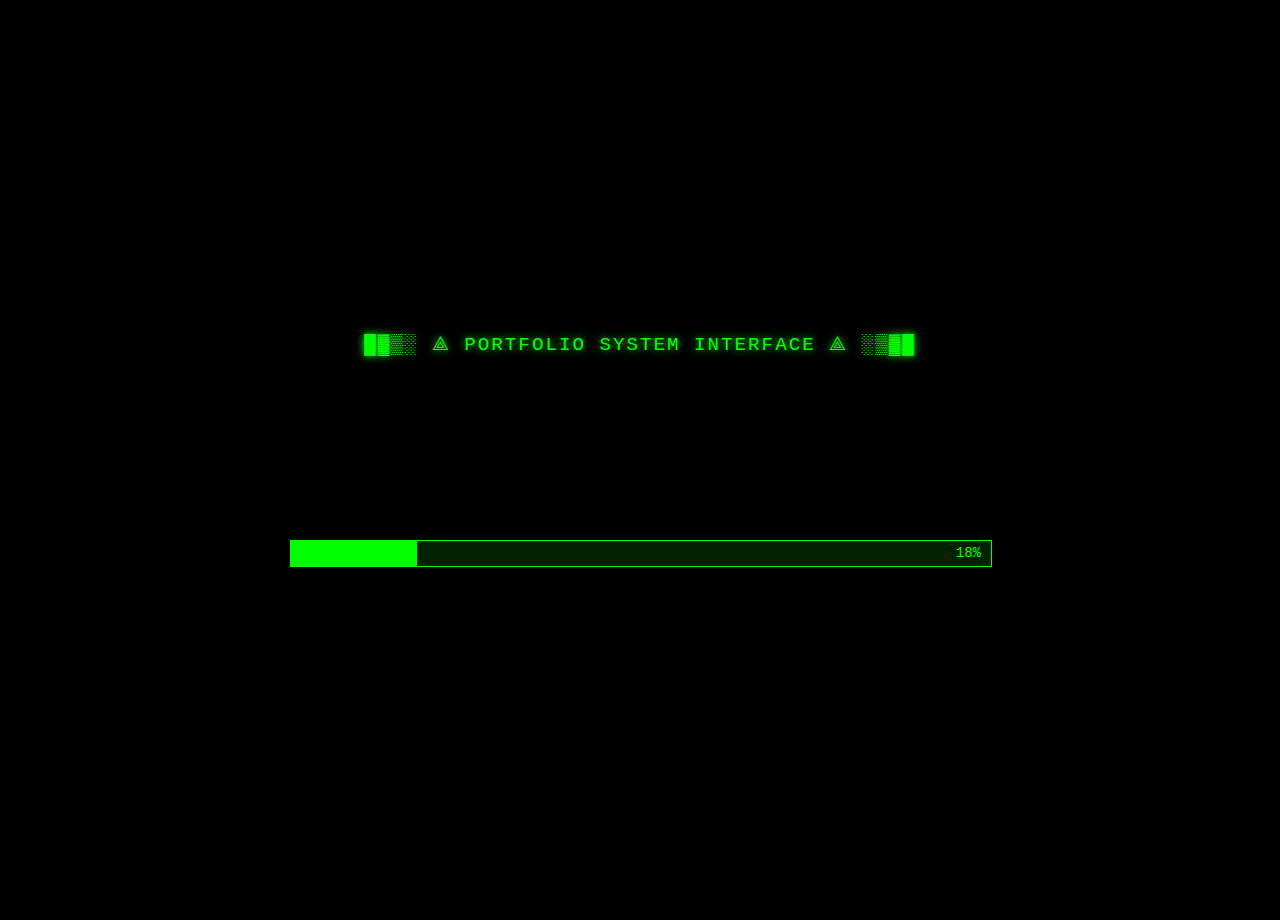
<file: index.html>
<!DOCTYPE html>
<html lang="en">
<head>
  <meta charset="UTF-8" />
  <meta name="viewport" content="width=device-width, initial-scale=1.0"/>
  <title>Abdullah Jawad Hackbox</title>
  <link rel="stylesheet" href="style.css" />
</head>
<body>

<div id="loader" class="boot-screen">
  <div class="boot-content">
    <div class="logo">
      █▓▒░ ⟁ PORTFOLIO SYSTEM INTERFACE ⟁ ░▒▓█
    </div>
    <div id="boot-messages" class="boot-messages"></div>
    <div class="loading-bar-wrapper">
      <div class="loading-bar" id="loading-bar"></div>
      <div class="loading-percent" id="loading-percent">0%</div>
    </div>
  </div>
</div>

<div class="welcome-screen">
  <div class="left-panel">
  <h1 id="decryptedText" class="decrypt large fade-in pulse-glow">Loading...</h1>
  <p id="introText" class="fade-in delay-1">...</p>

  <div class="prompt">
    <span>&gt;</span>
    <button onclick="goToTerminal()">ENTER TERMINAL</button>
  </div>
</div>
  <div class="right-panel">
    <div id="introText" class="decrypt small placeholder">LOADING...</div>
    
<div class="system-stats">
  <p>CPU Usage: <span id="cpuUsage">--%</span></p>
  <p>Memory Usage: <span id="memUsage">--%</span></p>
  <p>Uptime: <span id="uptime">--:--:--</span></p>

  <hr />

  <p>Node: <span id="nodeName">Loading...</span></p>
  <p>IP Address: <span id="ipAddress">Loading...</span></p>
  <p>Location: <span id="location">Loading...</span></p>
  <p>Status: <span id="status">Loading...</span></p>
  <p>System: <span id="fingerprint">Loading...</span></p>
  <p>Session ID: <span id="sessionId">Loading...</span></p>
</div>
</div>

  <script src="script.js"></script>
</body>
</html>
</file>
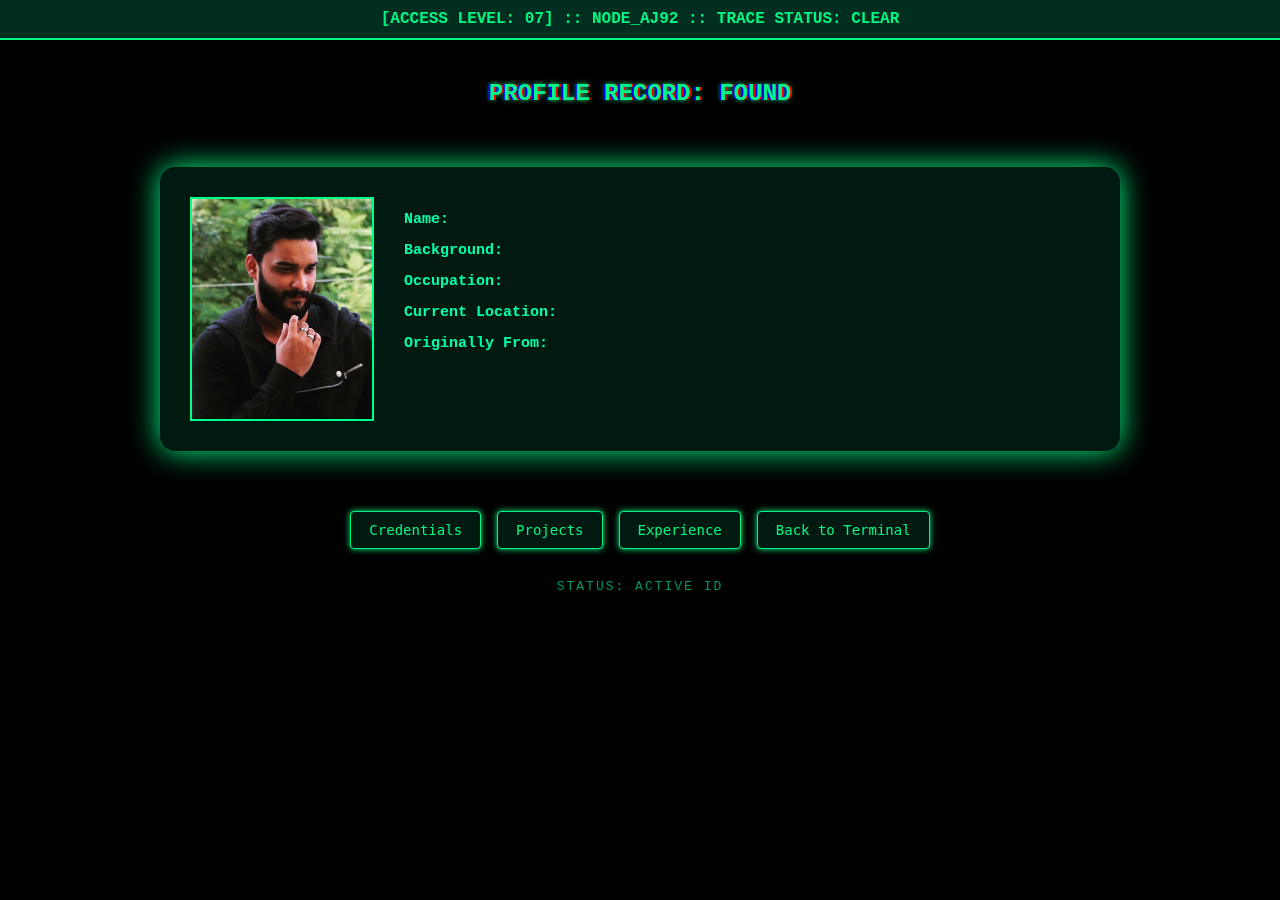
<file: about.html>
<!DOCTYPE html>
<html lang="en">
<head>
  <meta charset="UTF-8" />
  <meta name="viewport" content="width=device-width, initial-scale=1.0"/>
  <title>About | Abdullah Jawad</title>
  <link rel="stylesheet" href="about.css" />
</head>
<body>
  <div class="scanlines"></div>
  <div class="header-bar">[ACCESS LEVEL: 07] :: NODE_AJ92 :: TRACE STATUS: CLEAR</div>

  <h1 class="glitch-header" data-text="PROFILE RECORD: FOUND">PROFILE RECORD: FOUND </h1>

  <div class="id-container glitch-border">
    <div class="id-photo">
      <img src="assets/photo.jpg" alt="Abdullah Jawad" />
    </div>
    <div class="id-details">
        <p class="line"><strong>Name:</strong> <span class="type" data-content="ABDULLAH JAWAD"></span></p>
      <p class="line"><strong>Background:</strong> <span class="type" data-content="Computer Science & Cybersecurity Graduate Student"></span></p>
      <p class="line"><strong>Occupation:</strong> <span class="type" data-content="Software Engineer"></span></p>
      <p class="line"><strong>Current Location:</strong> <span class="type" data-content="United States Of America"></span></p>
      <p class="line"><strong>Originally From:</strong> <span class="type" data-content="Pakistan"></span></p>

      <div class="button-grid fade-in">
        <a href="mailto:ajawad29@gmail.com.com" class="glow-btn">Contact Me</a>
        <a href="https://github.com/abdullahjawad29" target="_blank" class="glow-btn">GitHub</a>
        <a href="https://www.linkedin.com/in/abdullah-jawad-0b2308278/" target="_blank" class="glow-btn">LinkedIn</a>
      </div>
    </div>
  </div>

  <div class="old-school-nav">
  <button onclick="location.href='credentials.html'">Credentials</button>
  <button onclick="location.href='projects.html'">Projects</button>
  <button onclick="location.href='experience.html'">Experience</button>
  <button onclick="location.href='Terminal.html'">Back to Terminal</button>
</div>

  <div class="meta-footer"></div>

  <script src="about.js"></script>
</body>
</html>
</file>
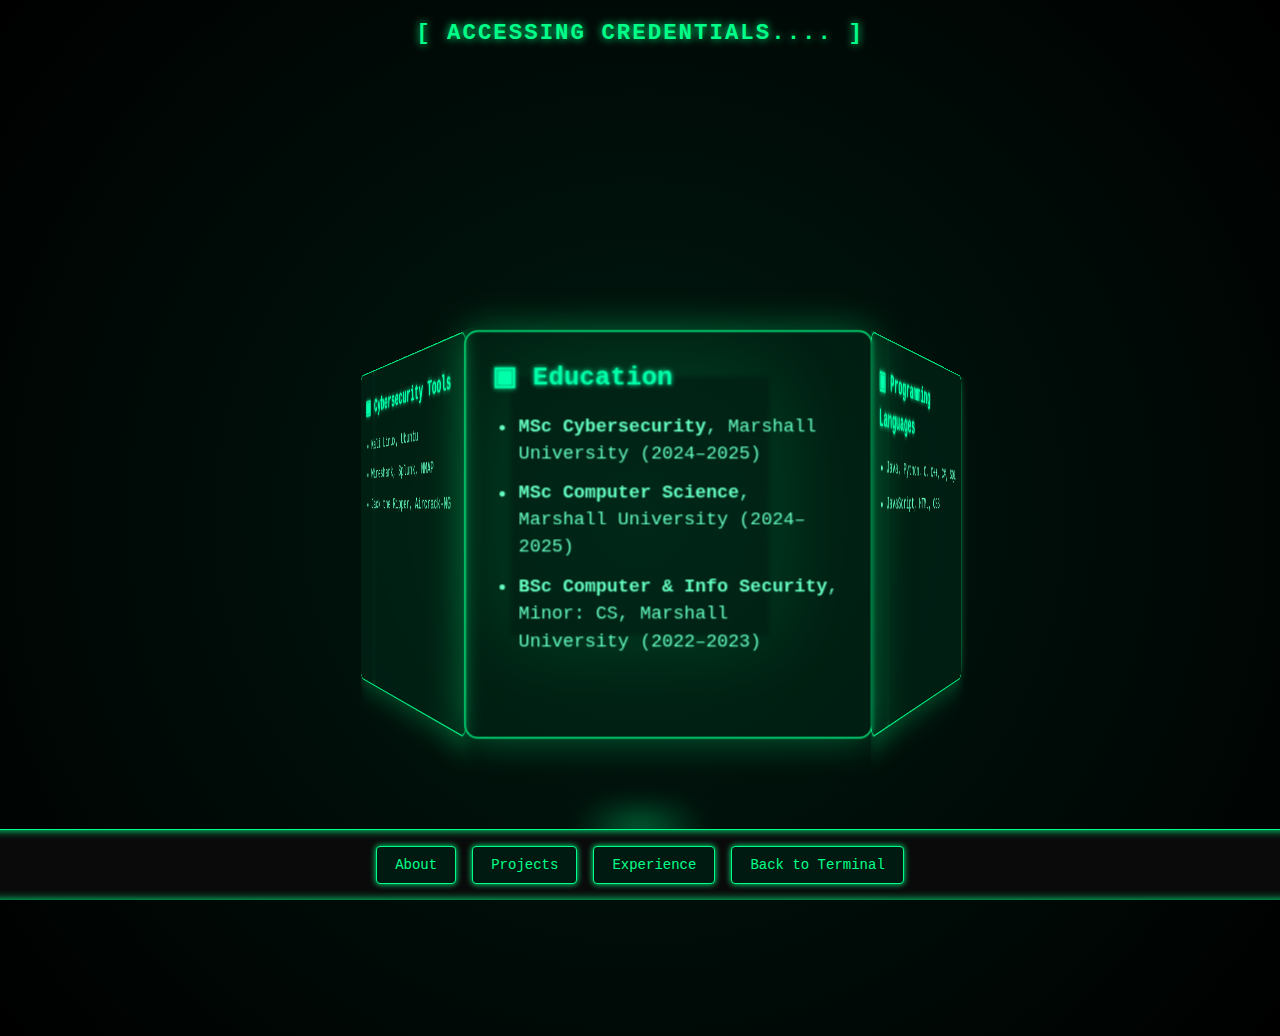
<file: credentials.html>
<!DOCTYPE html>
<html lang="en">
<head>
  <meta charset="UTF-8" />
  <meta name="viewport" content="width=device-width, initial-scale=1.0"/>
  <title>Credentials | Abdullah Jawad</title>
  <link rel="stylesheet" href="credentials.css" />
</head>
<body>
  <h1 class="terminal-header">[ ACCESSING CREDENTIALS.... ]</h1>
  <div id="scene-container">
  <div id="scene">
    <div id="cube">
      <div class="face" id="face0">
        <h2>▣ Education</h2>
        <ul>
          <li><b>MSc Cybersecurity</b>, Marshall University (2024–2025)</li>
          <li><b>MSc Computer Science</b>, Marshall University (2024–2025)</li>
          <li><b>BSc Computer & Info Security</b>, Minor: CS, Marshall University (2022–2023)</li>
        </ul>
      </div>
      <div class="face" id="face1">
        <h2>▣ Programming Languages</h2>
        <ul>
          <li>Java, Python, C, C++, C#, SQL</li>
          <li>JavaScript, HTML, CSS</li>
        </ul>
      </div>
      <div class="face" id="face2">
        <h2>▣ Frameworks</h2>
        <ul>
          <li>Django, Flask, ASP.NET MVC</li>
          <li>Entity Framework Core</li>
        </ul>
      </div>
      <div class="face" id="face3">
        <h2>▣ Developer Tools</h2>
        <ul>
          <li>Git, Docker, Visual Studio, VS Code</li>
          <li>PyCharm, IntelliJ, Eclipse, IIS</li>
        </ul>
      </div>
      <div class="face" id="face4">
        <h2>▣ Libraries</h2>
        <ul>
          <li>pandas, NumPy, Matplotlib</li>
        </ul>
      </div>
      <div class="face" id="face5">
        <h2>▣ Cybersecurity Tools</h2>
        <ul>
          <li>Kali Linux, Ubuntu</li>
          <li>Wireshark, Splunk, NMAP</li>
          <li>Jack the Ripper, Aircrack-NG</li>
        </ul>
      </div>
    </div>
    </div>

    <div class="old-school-nav">
      <button onclick="location.href='about.html'">About</button>
      <button onclick="location.href='projects.html'">Projects</button>
      <button onclick="location.href='experience.html'">Experience</button>
      <button onclick="location.href='terminal.html'">Back to Terminal</button>
    </div>
  </div>

  <script src="credentials.js"></script>
</body>
</html>
</file>
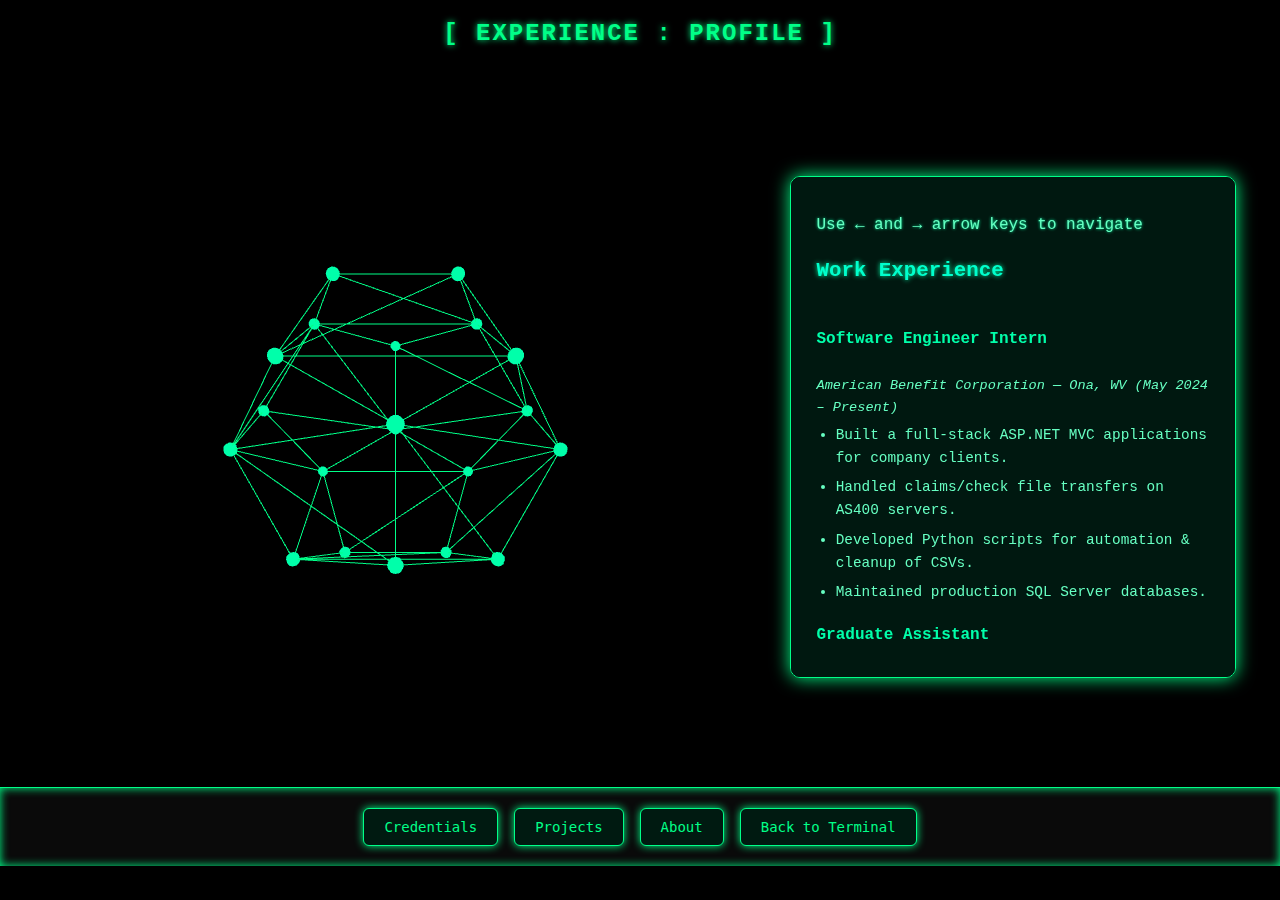
<file: experience.html>
<!DOCTYPE html>
<html lang="en">
<head>
  <meta charset="UTF-8" />
  <meta name="viewport" content="width=device-width, initial-scale=1.0"/>
  <title>Experience | AJ Portfolio</title>
  <link rel="stylesheet" href="experience.css" />
</head>
<body>
  <h1 class="terminal-header">[ EXPERIENCE : PROFILE ]</h1>

  <div class="experience-layout">
    <div id="scene-container"></div>

    <div class="info-panel" id="infoPanel">
      <p class="instruction">Use ← and → arrow keys to navigate</p>
      <h2 id="infoTitle">Title</h2>
      <p id="infoText">Details will appear here.</p>
    </div>
  </div>

  <div class="old-school-nav">
    <button onclick="location.href='credentials.html'">Credentials</button>
    <button onclick="location.href='projects.html'">Projects</button>
    <button onclick="location.href='about.html'">About</button>
    <button onclick="location.href='terminal.html'">Back to Terminal</button>
  </div>

  <script src="libs/three.min.js"></script>
  <script src="libs/gsap.min.js"></script>
  <script src="experience.js"></script>
</body>
</html>
</file>
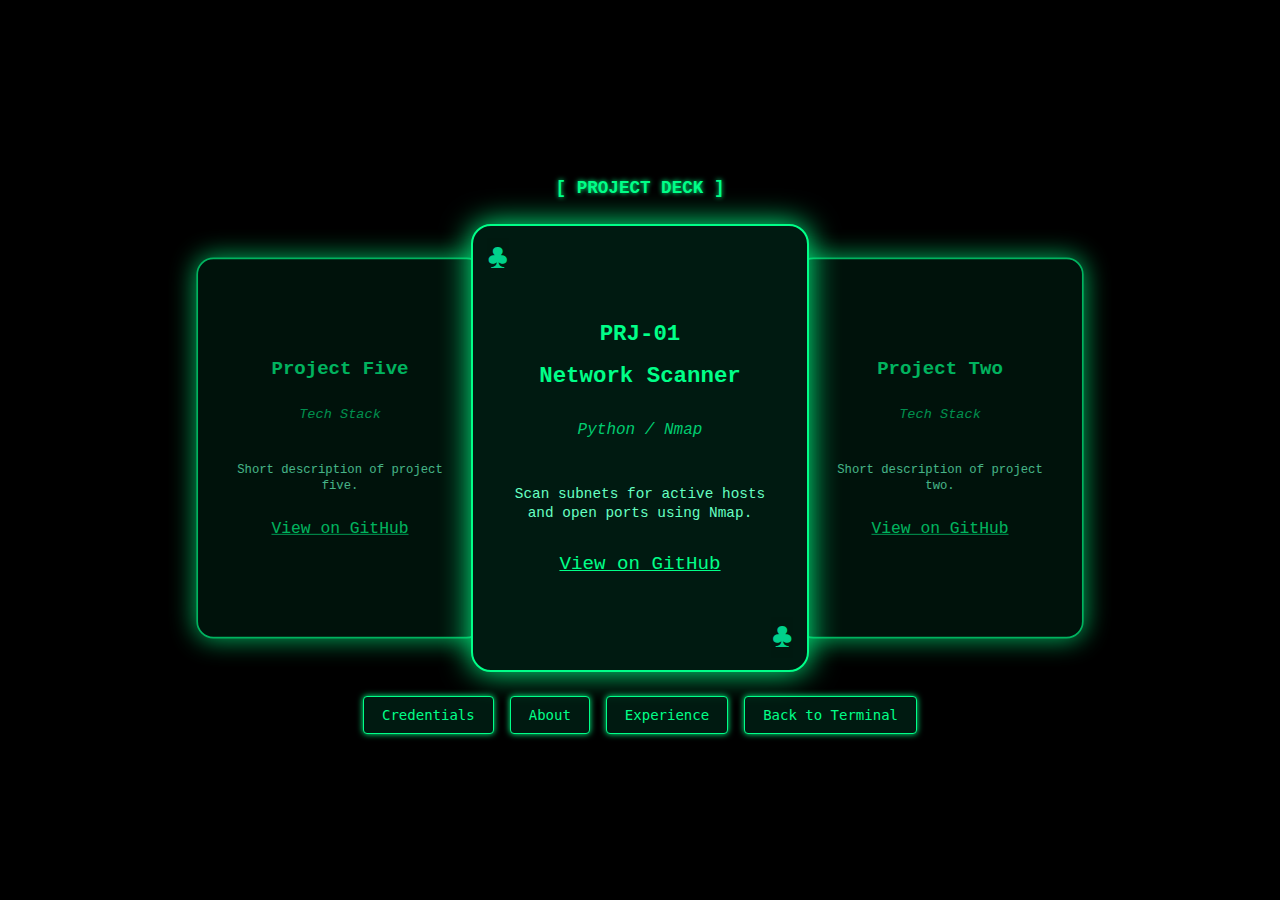
<file: projects.html>
<!DOCTYPE html>
<html lang="en">
<head>
  <meta charset="UTF-8" />
  <meta name="viewport" content="width=device-width, initial-scale=1.0"/>
  <title>Projects | AJ Portfolio</title>
  <link rel="stylesheet" href="projects.css" />
</head>
<body>

  <h1 class="terminal-header">[ PROJECT DECK ]</h1>
  <br>

  <div class="carousel-container">
    <div class="card">
  <div class="card-corner top-left">♣</div>

  <div class="card-content">
    <h2 class="project-title">PRJ-01</h2>
    <h2 class="project-title">Network Scanner</h2>
    <p class="project-role">Python / Nmap</p>
    <p class="project-description">
      Scan subnets for active hosts and open ports using Nmap.
    </p>
    <a href="https://github.com/yourrepo/network-scanner" target="_blank" class="project-link">View on GitHub</a>
  </div>

  <div class="card-corner bottom-right">♣</div>
</div>

    <div class="card">
      <div class="card-content">
        <h2 class="project-title">Project Two</h2>
        <p class="project-role">Tech Stack</p>
        <p class="project-description">Short description of project two.</p>
        <a href="#" class="project-link">View on GitHub</a>
      </div>
    </div>
    <div class="card">
      <div class="card-content">
        <h2 class="project-title">Project Three</h2>
        <p class="project-role">Tech Stack</p>
        <p class="project-description">Short description of project three.</p>
        <a href="#" class="project-link">View on GitHub</a>
      </div>
    </div>
    <div class="card">
      <div class="card-content">
        <h2 class="project-title">Project Four</h2>
        <p class="project-role">Tech Stack</p>
        <p class="project-description">Short description of project four.</p>
        <a href="#" class="project-link">View on GitHub</a>
      </div>
    </div>
    <div class="card">
      <div class="card-content">
        <h2 class="project-title">Project Five</h2>
        <p class="project-role">Tech Stack</p>
        <p class="project-description">Short description of project five.</p>
        <a href="#" class="project-link">View on GitHub</a>
      </div>
    </div>
  </div>
  </br>
  <div class="old-school-nav">
    <button onclick="location.href='credentials.html'">Credentials</button>
    <button onclick="location.href='about.html'">About</button>
    <button onclick="location.href='experience.html'">Experience</button>
    <button onclick="location.href='terminal.html'">Back to Terminal</button>
  </div>

  <script src="projects.js"></script>
</body>
</html>
</file>
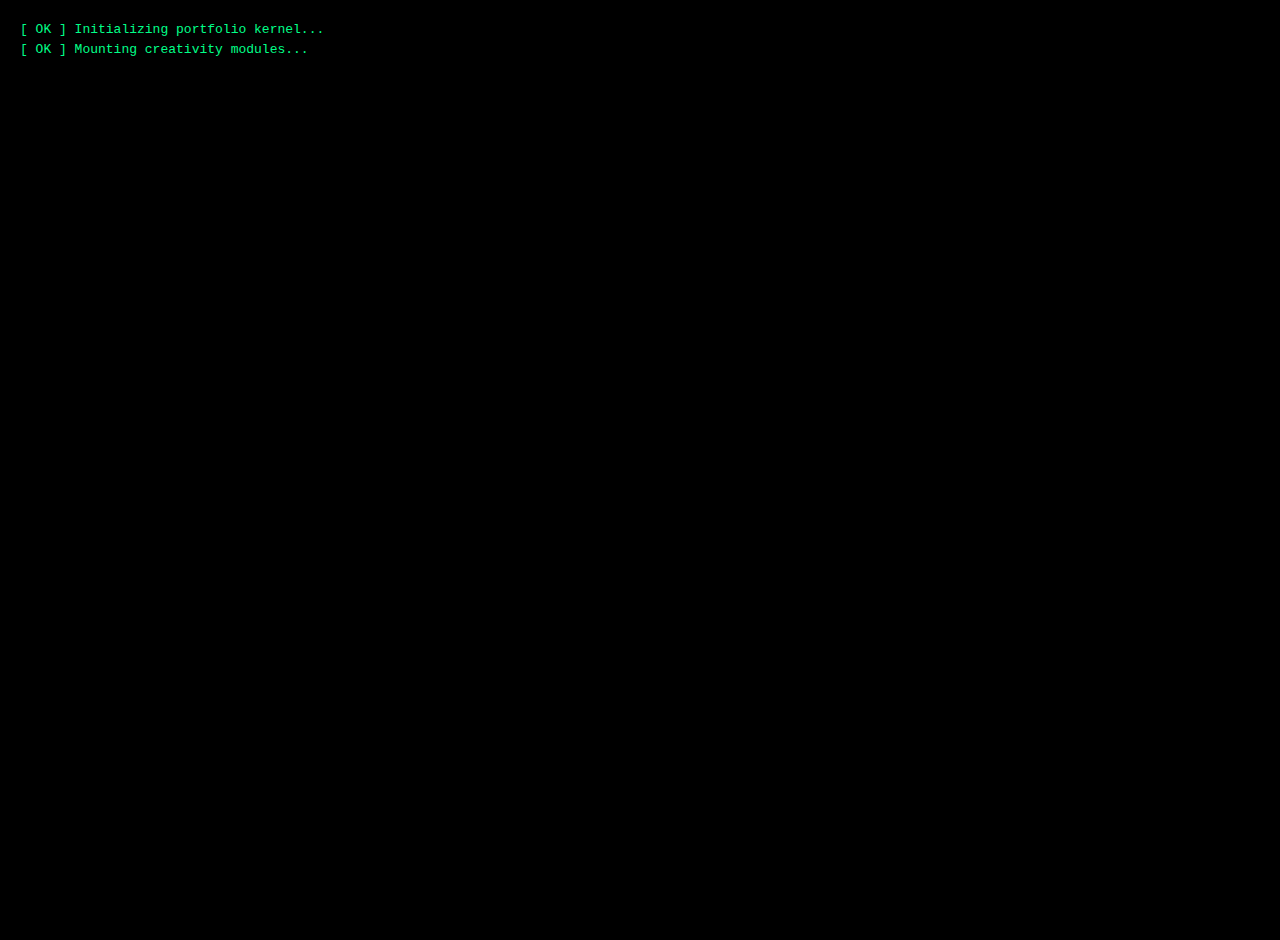
<file: Terminal.html>
<!DOCTYPE html>
<html lang="en">
<head>
  <meta charset="UTF-8" />
  <meta name="viewport" content="width=device-width, initial-scale=1.0"/>
  <title>AJ HackTerm</title>
  <link rel="stylesheet" href="Terminal.css" />
</head>
<body>
  <div id="boot-sequence">
    <div id="boot-lines"></div>
  </div>

<div class="terminal-wrapper hidden">

  <div class="terminal-left">
    <div class="terminal-header">AJ-HACKTERM v1.0</div>
    <div class="terminal-body" id="terminal-output">
      <pre>
╔══════════════════════════════════════╗
║ WELCOME TO AJ-HACKTERM PORTAL       ║
║    type 'help' to get started       ║
╚══════════════════════════════════════╝
      </pre>
    </div>
    <div class="terminal-input">
      <span class="prompt">aj@portfolio:~$</span>
      <input type="text" id="cmd-input" autofocus autocomplete="off" />
    </div>
    <div class="terminal-footer">[SECURE TERMINAL] | user@abdullah | UPTIME: <span id="uptime">00:00:00</span></div>
  </div>

    <div class="gui-links">
  <div id="world-map-container">
  <img src="assets/worldmap.png" alt="World Map" id="world-map" />
  <div id="ping-circle"></div>
</div>
  <div class="card selected" data-page="credentials.html">
    <h3>Credentials</h3>
    <p>Your academic & technical qualifications</p>
  </div>
  <div class="card" data-page="projects.html">
    <h3>Projects</h3>
    <p>Explore a gallery of your software work</p>
  </div>
  <div class="card" data-page="experience.html">
    <h3>Experience</h3>
    <p>Professional background and roles held</p>
  </div>
  <div class="card" data-page="about.html">
    <h3>About</h3>
    <p>Personal overview and contact information</p>
  </div>
</div>

</div>

  <script src="Terminal.js"></script>
</body>
</html>
</file>
<file: style.css>
body {
  margin: 0;
  padding: 0;
  background-color: black;
  color: #00ff00;
  font-family: 'Courier New', monospace;
  height: 100vh;
  display: flex;
  align-items: center;
  justify-content: center;
}

.welcome-screen {
  display: flex;
  flex-direction: row;
  justify-content: space-between;
  align-items: center;          /* Vertically center content */
  height: 100vh;                /* Take up full screen height */
  gap: 40px;
  width: 80%;
  max-width: 1200px;
  margin: 0 auto;               /* Horizontally center the container */
  padding: 20px;
}

.left-panel, .right-panel {
  flex: 1;
  min-width: 300px;
}

.right-panel {
  display: flex;
  flex-direction: column;
  justify-content: space-between;
}

.decrypt {
  white-space: pre-wrap;
  min-height: 2em;
}

.large {
  font-size: 28px;
  font-weight: bold;
  letter-spacing: 2px;
}

.small {
  font-size: 16px;
  line-height: 1.6;
}

.system-stats {
  flex-grow: 1;
  background-color: rgba(0, 255, 0, 0.05);
  border: 1px solid #00ff00;
  box-shadow: 0 0 10px #00ff00;
  padding: 20px 25px;
  font-size: 15px;
  line-height: 1.8;
  border-radius: 6px;
  min-height: 420px; /* Increased height for balance */
}

.system-stats hr {
  border: 0;
  border-top: 1px solid #00ff00;
  margin: 16px 0;
}

.placeholder {
  color: rgba(0, 255, 0, 0.1); /* Invisible but reserves space */
}

.boot-screen {
  position: fixed;
  top: 0;
  left: 0;
  width: 100%;
  height: 100%;
  background-color: black;
  color: #00ff00;
  font-family: 'Courier New', monospace;
  display: flex;
  justify-content: center;
  align-items: center;
  z-index: 9999;
}

.boot-content {
  text-align: center;
  max-width: 700px;
  width: 100%;
}

.logo {
  font-size: 1.2rem;
  margin-bottom: 2rem;
  letter-spacing: 2px;
  text-shadow: 0 0 8px #00ff00;
}

.boot-messages {
  text-align: left;
  margin-bottom: 2rem;
  min-height: 120px;
  white-space: pre-line;
  font-size: 14px;
}

.loading-bar-wrapper {
  width: 100%;
  background-color: #002200;
  border: 1px solid #00ff00;
  height: 25px;
  position: relative;
}

.loading-bar {
  background-color: #00ff00;
  height: 100%;
  width: 0%;
  transition: width 0.1s ease-in-out;
}

.loading-percent {
  position: absolute;
  top: 0;
  right: 10px;
  height: 100%;
  display: flex;
  align-items: center;
  font-size: 14px;
}

.fade-in-fast {
  animation: fadeIn 0.8s ease-out forwards;
  opacity: 0;
}

@keyframes fadeIn {
  to {
    opacity: 1;
  }
}

.prompt {
  margin-top: 30px;
  display: flex;
  align-items: center;
  gap: 10px;
  font-family: 'Courier New', monospace;
  color: #00ff00;
}

.prompt button {
  background: transparent;
  color: #00ff00;
  border: 1px solid #00ff00;
  padding: 10px 25px;
  font-size: 1rem;
  cursor: pointer;
  font-family: 'Courier New', monospace;
  transition: background-color 0.3s, transform 0.2s;
}

.prompt button:hover {
  background-color: #002200;
  transform: scale(1.05);
}

/* Mobile Responsiveness */
@media screen and (max-width: 768px) {
  body {
    flex-direction: column;
    justify-content: flex-start;
    padding: 20px;
    overflow-y: auto;
  }

  .welcome-screen {
    flex-direction: column;
    height: auto;
    width: 100%;
    padding: 10px;
    gap: 20px;
  }

  .left-panel, .right-panel {
    width: 100%;
    min-width: unset;
  }

  .large {
    font-size: 20px;
    text-align: center;
  }

  .small {
    font-size: 14px;
    text-align: center;
  }

  .system-stats {
    min-height: unset;
    font-size: 14px;
    padding: 16px;
  }

  .prompt {
    flex-direction: column;
    align-items: center;
  }

  .prompt button {
    width: 100%;
    padding: 12px;
    font-size: 1rem;
  }

  .boot-content {
    max-width: 90%;
    padding: 10px;
  }

  .logo {
    font-size: 1rem;
    text-align: center;
  }

  .loading-bar-wrapper {
    height: 18px;
  }

  .loading-percent {
    font-size: 12px;
    right: 6px;
  }
}
</file>
<file: about.css>
body {
  background: black;
  color: #00ff88;
  font-family: 'Courier New', Courier, monospace;
  margin: 0;
  padding: 0;
  overflow-x: hidden;
}

.scanlines {
  position: fixed;
  top: 0; left: 0; right: 0; bottom: 0;
  background-image: repeating-linear-gradient(black 0px, #001a11 2px, black 4px);
  opacity: 0.04;
  pointer-events: none;
  z-index: 1;
}

.header-bar {
  padding: 10px 20px;
  background: #002f20;
  color: #00ff88;
  font-weight: bold;
  border-bottom: 2px solid #00ff88;
  text-align: center;
}

.id-container {
  max-width: 900px;
  margin: 60px auto;
  background: #001a11;
  display: flex;
  padding: 30px;
  border-radius: 15px;
  box-shadow: 0 0 30px #00ff88;
  position: relative;
  z-index: 2;
}

.id-photo {
  width: 180px;
  height: 220px;
  background: #000;
  border: 2px solid #00ff88;
  margin-right: 30px;
}

.id-photo img {
  width: 100%;
  height: 100%;
  object-fit: cover;
}

.id-details h1 {
  margin-top: 0;
  font-size: 26px;
  color: #00ff88;
  text-shadow: 0 0 5px #00ff88;
}

.role, .origin {
  margin: 10px 0;
  color: #00ffaa;
  font-size: 15px;
}

.button-grid {
  margin-top: 20px;
  display: flex;
  gap: 15px;
  flex-wrap: wrap;
}

.glow-btn {
  background: transparent;
  border: 1px solid #00ff88;
  color: #00ff88;
  padding: 10px 18px;
  border-radius: 6px;
  text-decoration: none;
  font-weight: bold;
  transition: all 0.2s ease;
  box-shadow: 0 0 6px #00ff88;
}

.glow-btn:hover {
  background-color: #00ff88;
  color: black;
  box-shadow: 0 0 12px #00ff88, 0 0 30px #00ff88;
}

.meta-footer {
  text-align: center;
  color: #00ffaa;
  margin-top: 30px;
  font-size: 13px;
  letter-spacing: 2px;
  opacity: 0.6;
  z-index: 2;
}

.glitch-text {
  position: relative;
  display: inline-block;
}

.glitch-text::before,
.glitch-text::after {
  content: attr(data-text);
  position: absolute;
  left: 0;
  width: 100%;
  color: #00ff88;
  overflow: hidden;
  clip: rect(0, 0, 0, 0);
}

.glitch-text::before {
  text-shadow: 2px 0 red;
  animation: glitch1 2s infinite linear alternate-reverse;
}

.glitch-text::after {
  text-shadow: -2px 0 blue;
  animation: glitch2 1.5s infinite linear alternate-reverse;
}

.glitch-header {
  text-align: center;
  font-size: 24px;
  margin-top: 40px;
  color: #00ff88;
  position: relative;
  text-shadow: 0 0 5px #00ff88;
}

.glitch-header::before,
.glitch-header::after {
  content: attr(data-text);
  position: absolute;
  left: 0;
  width: 100%;
  overflow: hidden;
}

.glitch-header::before {
  text-shadow: 2px 0 red;
  animation: glitch1 2s infinite linear alternate-reverse;
}

.glitch-header::after {
  text-shadow: -2px 0 blue;
  animation: glitch2 1.5s infinite linear alternate-reverse;
}

.line {
  margin: 12px 0;
  font-size: 15px;
  color: #00ffaa;
}

.type {
  font-family: monospace;
  font-weight: normal;
  color: #00ffaa;
}

.fade-in {
  opacity: 0;
  animation: fadeIn 1s ease-in 4s forwards;
}

.old-school-nav {
  display: flex;
  justify-content: center;
  gap: 16px;
  margin-top: 30px;
  flex-wrap: wrap;
}

.old-school-nav button {
  background: #001a11;
  color: #00ff88;
  font-family: monospace;
  font-size: 14px;
  border: 1px solid #00ff88;
  padding: 10px 18px;
  border-radius: 4px;
  box-shadow: 0 0 6px #00ff88;
  cursor: pointer;
  transition: all 0.2s ease-in-out;
}

.old-school-nav button:hover {
  background: #00ff88;
  color: black;
  box-shadow: 0 0 12px #00ff88;
  transform: scale(1.05);
}

@keyframes fadeIn {
  to {
    opacity: 1;
  }
}

@keyframes glitch1 {
  0% {
    clip: rect(0, 9999px, 0, 0);
  }
  20% {
    clip: rect(0, 9999px, 20px, 0);
    transform: translate(-3px, -3px);
  }
  100% {
    clip: rect(0, 9999px, 0, 0);
  }
}

@keyframes glitch2 {
  0% {
    clip: rect(0, 9999px, 0, 0);
  }
  20% {
    clip: rect(10px, 9999px, 30px, 0);
    transform: translate(2px, 2px);
  }
  100% {
    clip: rect(0, 9999px, 0, 0);
  }
}
</file>
<file: credentials.css>
body {
  margin: 0;
  padding-bottom: 80px; /* Make space for nav bar */
  background: radial-gradient(circle at center, #001a11, #000);
  font-family: 'Courier New', monospace;
  color: #00ff88;
  overflow-x: hidden;
  min-height: 100vh;
  display: flex;
  flex-direction: column;
  align-items: center;
}

#scene {
  width: 100vw;
  height: 100vh;
  perspective: 1000px;
  display: flex;
  justify-content: center;
  align-items: center;
  position: relative;
}

#cube {
  width: 260px;
  height: 260px;
  transform-style: preserve-3d;
  transform: rotateY(0deg);
  transition: transform 1s ease-in-out;
  position: relative;
  z-index: 2;
  box-shadow: 0 0 80px rgba(0, 255, 136, 0.15);
}

.face {
  position: absolute;
  width: 260px;
  height: 260px;
  padding: 20px;
  background: rgba(0, 255, 136, 0.06);
  border: 1px solid #00ff88;
  border-radius: 10px;
  box-shadow: 0 0 30px rgba(0, 255, 136, 0.35);
  color: #66ffc2;
  backdrop-filter: blur(2px);
  font-size: 0.85rem;
  line-height: 1.5;
  overflow-y: auto;
  backface-visibility: hidden;
}

.face h2 {
  margin-top: 0;
  font-size: 1.2rem;
  color: #00ffaa;
  text-shadow: 0 0 4px #00ffaa;
  margin-bottom: 12px;
}

.face ul {
  padding-left: 1.2rem;
  margin: 0;
}

.face li {
  margin-bottom: 8px;
}

.face::-webkit-scrollbar {
  width: 5px;
}
.face::-webkit-scrollbar-thumb {
  background-color: #00ff88;
  border-radius: 3px;
}

#face0 { transform: rotateY(0deg) translateZ(260px); }
#face1 { transform: rotateY(60deg) translateZ(260px); }
#face2 { transform: rotateY(120deg) translateZ(260px); }
#face3 { transform: rotateY(180deg) translateZ(260px); }
#face4 { transform: rotateY(240deg) translateZ(260px); }
#face5 { transform: rotateY(300deg) translateZ(260px); }

/* Glow circle */
#scene::before {
  content: '';
  position: absolute;
  bottom: 100px;
  left: 50%;
  transform: translateX(-50%);
  width: 180px;
  height: 50px;
  background: radial-gradient(circle, #00ff8855, transparent 70%);
  filter: blur(12px);
  z-index: 1;
}

/* Navigation */
.old-school-nav {
  position: fixed;
  bottom: 0;
  width: 100%;
  background-color: #0a0a0a;
  box-shadow: inset 0 0 10px #00ff88;
  border-top: 1px solid #00ff88;
  display: flex;
  justify-content: center;
  gap: 16px;
  padding: 16px;
  z-index: 999;
}

.old-school-nav button {
  background: #001a11;
  color: #00ff88;
  font-family: monospace;
  font-size: 14px;
  border: 1px solid #00ff88;
  padding: 10px 18px;
  border-radius: 4px;
  box-shadow: 0 0 6px #00ff88;
  cursor: pointer;
  transition: all 0.2s ease-in-out;
}

.old-school-nav button:hover {
  background: #00ff88;
  color: black;
  transform: scale(1.05);
}

.terminal-header {
  text-align: center;
  margin: 20px auto 10px;
  font-size: 1.4rem;
  font-weight: bold;
  letter-spacing: 2px;
  color: #00ff88;
  text-shadow: 0 0 8px #00ff88;
  font-family: 'Courier New', monospace;
  z-index: 100;
  position: relative;
}
#scene-container {
  flex-grow: 1;
  display: flex;
  justify-content: center;
  align-items: center;
  min-height: 75vh;
  position: relative;
}

/* Chrome, Edge, Safari */
::-webkit-scrollbar {
  width: 8px;
}

::-webkit-scrollbar-track {
  background: #000; /* Black background for track */
}

::-webkit-scrollbar-thumb {
  background-color: #00ff88; /* Neon green */
  border-radius: 10px;
  box-shadow: 0 0 6px #00ff88;
}

/* Firefox */
* {
  scrollbar-width: thin;
  scrollbar-color: #00ff88 #000; /* Thumb | Track */
}

@media (max-width: 768px) {
  body {
    padding: 20px 10px 40px;
    display: block;
    overflow-x: hidden;
    background: radial-gradient(circle at center, #001a11, #000);
  }

  #scene-container {
    display: block;
    padding-top: 0;
  }

  #scene {
    display: flex;
    flex-direction: column;
    align-items: center;
    gap: 24px;
    perspective: none;
    height: auto;
    width: 100%;
  }

  #cube {
    all: unset;
    display: flex;
    flex-direction: column;
    gap: 24px;
    width: 100%;
    max-width: 600px;
    margin: 0 auto;
  }

  .face {
    all: unset;
    display: block;
    background: rgba(0, 255, 136, 0.06);
    border: 1px solid #00ff88;
    border-radius: 10px;
    box-shadow: 0 0 20px rgba(0, 255, 136, 0.35);
    padding: 20px;
    font-size: 0.95rem;
    color: #66ffc2;
    margin-bottom: 20px;
    width: 90%;
    max-width: 600px;
    backdrop-filter: blur(2px);
  }

  .face h2 {
    font-size: 1.2rem;
    color: #00ffaa;
    text-shadow: 0 0 4px #00ffaa;
    margin-bottom: 12px;
  }

  .terminal-header {
    text-align: center;
    margin: 15px auto 10px;
    font-size: 1.2rem;
    padding: 0 10px;
  }

  .old-school-nav {
    position: static;
    margin: 20px auto;
    padding: 10px 0;
    display: flex;
    flex-wrap: wrap;
    justify-content: center;
    gap: 12px;
    background: none;
    border: none;
    box-shadow: none;
  }

  .old-school-nav button {
    flex: 1 1 40%;
    min-width: 120px;
    padding: 10px;
    font-size: 14px;
  }

  #scene::before {
    display: none;
  }

  /* Explicitly remove face transforms for mobile */
  #face0, #face1, #face2, #face3, #face4, #face5 {
    transform: none !important;
    position: static !important;
  }
}
</file>
<file: experience.css>
body {
  margin: 0;
  padding: 0;
  background-color: #000;
  font-family: 'Courier New', monospace;
  color: #00ff88;
  overflow: hidden;
}

.terminal-header {
  text-align: center;
  margin: 20px auto;
  font-size: 1.5rem;
  text-shadow: 0 0 6px #00ff88;
  letter-spacing: 2px;
}

.experience-layout {
  display: flex;
  width: 100vw;
  height: 80vh;
  margin: 0 auto;
  padding: 0 2vw;
  box-sizing: border-box;
  gap: 2vw;
}

/* 3D Canvas Left */
#scene-container {
  width: 60%;
  height: 100%;
  border: 1px solid transparent;
}

/* Info Panel */
.info-panel {
  width: 32%;
  padding: 20px 25px;
  background: rgba(0, 26, 17, 0.92);
  border: 1px solid #00ff88;
  border-radius: 10px;
  box-shadow: 0 0 18px #00ff88;
  color: #66ffc2;
  display: flex;
  flex-direction: column;
  justify-content: flex-start;
  font-size: 0.9rem;
  height: 65%;
  align-self: center;
  max-height: 460px;
  overflow-y: auto;
  scrollbar-width: thin;
  scrollbar-color: #00ff88 transparent;
}

.info-panel::-webkit-scrollbar {
  width: 6px;
}
.info-panel::-webkit-scrollbar-thumb {
  background-color: #00ff88;
  border-radius: 4px;
}

.instruction {
  font-size: 0.9rem;
  color: #00ffaa;
  text-shadow: 0 0 3px #00ffaa;
  margin-bottom: 20px;
}

.info-panel h2 {
  margin: 0 0 10px;
  font-size: 1.3rem;
  color: #00ffcc;
  text-shadow: 0 0 5px #00ffaa;
}

.info-panel p {
  line-height: 1.6;
  font-size: 1rem;
  color: #66ffc2;
}

/* Experience Resume Blocks */
.experience-block {
  line-height: 1.6;
  font-size: 0.9rem;
}

.experience-block strong {
  color: #00ffaa;
  font-size: 1rem;
  display: block;
  margin-top: 1.2rem;
}

.experience-block .meta {
  font-style: italic;
  font-size: 0.85rem;
  color: #66ffc2;
  display: block;
  margin-bottom: 0.3rem;
}

.experience-block ul {
  padding-left: 1.2rem;
  margin-top: 0.3rem;
  margin-bottom: 1rem;
}

.experience-block li {
  margin-bottom: 0.4rem;
  list-style: disc;
}

/* Nav Buttons */
.old-school-nav {
  display: flex;
  justify-content: center;
  gap: 16px;
  padding: 20px;
  background-color: #0a0a0a;
  box-shadow: inset 0 0 10px #00ff88;
  border-top: 1px solid #00ff88;
  position: relative;
  z-index: 10;
}

.old-school-nav button {
  background: #001a11;
  color: #00ff88;
  font-family: monospace;
  font-size: 14px;
  border: 1px solid #00ff88;
  padding: 10px 20px;
  border-radius: 6px;
  box-shadow: 0 0 8px #00ff88;
  cursor: pointer;
  transition: all 0.2s ease-in-out;
}

.old-school-nav button:hover {
  background: #00ff88;
  color: black;
  transform: scale(1.05);
}

.info-panel a {
  color: #00ffaa;
  text-decoration: underline;
  transition: color 0.3s, text-shadow 0.3s;
}

.info-panel a:hover {
  color: #66ffc2;
  text-shadow: 0 0 6px #00ff88;
}

.info-panel a {
  cursor: pointer;
  font-weight: bold;
}
</file>
<file: projects.css>
/* === GLOBAL === */
body {
  margin: 0;
  padding: 0;
  background-color: black;
  font-family: 'Courier New', Courier, monospace;
  overflow-x: hidden;
  height: 100vh;
  display: flex;
  flex-direction: column;
  align-items: center;
  justify-content: center;
  color: #00ff88;
}

/* === TERMINAL HEADER === */
.terminal-header {
  font-size: 1.1rem;
  margin-bottom: 2rem;
  color: #00ff88;
  text-shadow: 0 0 5px #00ff88;
}

/* === CAROUSEL CONTAINER === */
.carousel-container {
  position: relative;
  width: 100%;
  max-width: 1000px;
  height: 400px;
  display: flex;
  justify-content: center;
  align-items: center;
}

/* === CARDS === */
.card {
  position: absolute;
  width: 270px;
  height: 380px;
  background-color: #001a11;
  border: 2px solid #00ff88;
  border-radius: 20px;
  box-shadow: 0 0 30px #00ff88;
  color: #00ff88;
  text-align: center;
  padding: 2rem;
  font-size: 1.2rem;
  opacity: 0;
  transform: scale(0.5);
  transition: all 0.6s ease-in-out;
  display: flex;
  align-items: center;
  justify-content: center;
  overflow: hidden;
}

.card.center {
  transform: scale(1);
  z-index: 3;
  animation: glowpulse 2.5s ease-in-out infinite;
}

.card.left {
  transform: translateX(-300px) scale(0.85);
  z-index: 2;
}

.card.right {
  transform: translateX(300px) scale(0.85);
  z-index: 2;
}

/* === CARD CONTENT === */
.card-content {
  display: flex;
  flex-direction: column;
  gap: 1rem;
}

.project-title {
  font-size: 1.4rem;
  font-weight: bold;
  margin: 0;
}

.project-role {
  font-size: 1rem;
  color: #00cc70;
  font-style: italic;
}

.project-description {
  font-size: 0.9rem;
  color: #66ffc2;
  line-height: 1.3;
}

.project-link {
  margin-top: auto;
  color: #00ff88;
  text-decoration: underline;
  transition: color 0.3s, text-shadow 0.3s;
}

.project-link:hover {
  color: #00ffaa;
  text-shadow: 0 0 5px #00ff88;
}

/* === METADATA (CARD SUIT + ID) === */
.card-meta {
  display: flex;
  justify-content: space-between;
  font-size: 0.9rem;
  margin-bottom: 0.5rem;
  color: #00ffaa;
  opacity: 0.7;
}

.card-suit {
  font-size: 1.2rem;
}

.card-id {
  font-size: 0.9rem;
}

/* === NAVIGATION BUTTONS === */
.old-school-nav {
  display: flex;
  justify-content: center;
  gap: 16px;
  margin-top: 30px;
  flex-wrap: wrap;
}

.old-school-nav button {
  background: #001a11;
  color: #00ff88;
  font-family: monospace;
  font-size: 14px;
  border: 1px solid #00ff88;
  padding: 10px 18px;
  border-radius: 4px;
  box-shadow: 0 0 6px #00ff88;
  cursor: pointer;
  transition: all 0.2s ease-in-out;
}

.old-school-nav button:hover {
  background: #00ff88;
  color: black;
  box-shadow: 0 0 12px #00ff88;
  transform: scale(1.05);
}

.card-corner {
  position: absolute;
  font-size: 2.25rem;           /* Increased size */
  font-weight: bold;            /* Optional: adds nice punch */
  color: #00ffaa;
  opacity: 0.8;
  font-family: 'Courier New', Courier, monospace;
  pointer-events: none;
}

.top-left {
  top: 12px;
  left: 14px;
}

.bottom-right {
  bottom: 12px;
  right: 14px;
}

/* === CARD GLOW ANIMATION === */
@keyframes glowpulse {
  0%, 100% {
    box-shadow: 0 0 30px #00ff88, 0 0 60px #00ff88 inset;
  }
  50% {
    box-shadow: 0 0 40px #00ffaa, 0 0 80px #00ffaa inset;
  }
}

@media (max-width: 768px) {
  .carousel-container {
    flex-direction: column;
    align-items: center;
    height: auto;
    position: static;
    gap: 30px;
    margin-top: 20px;
  }

  .card {
    position: static !important;
    transform: none !important;
    opacity: 1 !important;
    width: 90%;
    margin: 0 auto;
    box-shadow: 0 0 20px #00ff88;
  }

  .card.left,
  .card.right,
  .card.center {
    all: unset;
    display: block;
    width: 90%;
    margin: 0 auto;
    background-color: #001a11;
    border: 2px solid #00ff88;
    border-radius: 20px;
    padding: 2rem;
  }
}
</file>
<file: Terminal.css>
body {
  margin: 0;
  background: black;
  color: #00ff88;
  font-family: 'Courier New', Courier, monospace;
  overflow: hidden;
}

#boot-sequence {
  width: 100%;
  height: 100vh;
  background: black;
  color: #00ff88;
  font-family: monospace;
  padding: 20px;
  overflow-y: auto;
}

#boot-lines div {
  line-height: 1.5em;
}

.terminal-wrapper {
  display: flex;
  flex-direction: row;
  height: 100vh;
  padding: 10px;
}

.hidden {
  display: none;
}

.terminal-header, .terminal-footer {
  padding: 5px;
  background-color: #003322;
  color: #00ff88;
  text-align: center;
  font-weight: bold;
}

.terminal-body {
  flex: 1;
  padding: 10px;
  overflow-y: auto;
  white-space: pre-wrap;
  border-top: 1px solid #00ff88;
  border-bottom: 1px solid #00ff88;
}

.terminal-input {
  display: flex;
  align-items: center;
  padding: 10px;
}

.prompt {
  margin-right: 5px;
}

#cmd-input {
  background: black;
  color: #00ff88;
  border: none;
  outline: none;
  flex: 1;
  font-family: monospace;
  font-size: 1em;
}

/* Terminal scroll styling */
.terminal-body::-webkit-scrollbar {
  width: 8px;
}

.terminal-body::-webkit-scrollbar-track {
  background: black;
}

.terminal-body::-webkit-scrollbar-thumb {
  background: #00ff88;
  border-radius: 5px;
}

.terminal-body::-webkit-scrollbar-thumb:hover {
  background: #00cc66;
}

.terminal-left {
  flex: 2;
  display: flex;
  flex-direction: column;
}

.gui-links {
  flex: 1;
  padding-left: 20px;
  border-left: 1px solid #00ff88;
  display: flex;
  flex-direction: column;
  justify-content: center;
  gap: 20px;
}

.card {
  background-color: #001a11;
  border: 1px solid #00ff88;
  padding: 20px;
  border-radius: 12px;
  cursor: pointer;
  box-shadow: 0 0 10px #003311;
  transition: all 0.3s ease;
  color: #00ff88;
}

.card h3 {
  margin: 0 0 5px;
  font-size: 1.2em;
}

.card p {
  margin: 0;
  font-size: 0.85em;
  opacity: 0.85;
}

.card:hover,
.card.selected {
  background-color: #003322;
  transform: scale(1.05);
  box-shadow: 0 0 15px #00ff88;
  border: 2px solid #00ff88;
}

#world-map-container {
  position: relative;
  width: 100%;
  height: 280px;
  background: black;
  border: 1px solid #00ff88;
  border-radius: 10px;
  overflow: hidden;
  margin-bottom: 30px;
}

#world-map {
  width: 100%;
  height: 100%;
  object-fit: cover;
  opacity: 0.35;
  filter: brightness(2) contrast(1.5);
}

#ping-circle {
  position: absolute;
  top: 45%;
  left: 60%;
  width: 12px;
  height: 12px;
  background-color: #00ff88;
  border-radius: 50%;
  box-shadow: 0 0 10px #00ff88;
  animation: ping 2s infinite ease-in-out;
}

@keyframes ping {
  0% {
    transform: scale(0.9);
    opacity: 1;
  }
  50% {
    transform: scale(1.6);
    opacity: 0.2;
  }
  100% {
    transform: scale(0.9);
    opacity: 1;
  }
}

#ip-display {
  position: absolute;
  bottom: 5px;
  left: 10px;
  color: #00ff88;
  font-size: 0.8em;
  font-family: monospace;
  text-shadow: 0 0 2px #00ff88;
  pointer-events: none;
}
</file>
